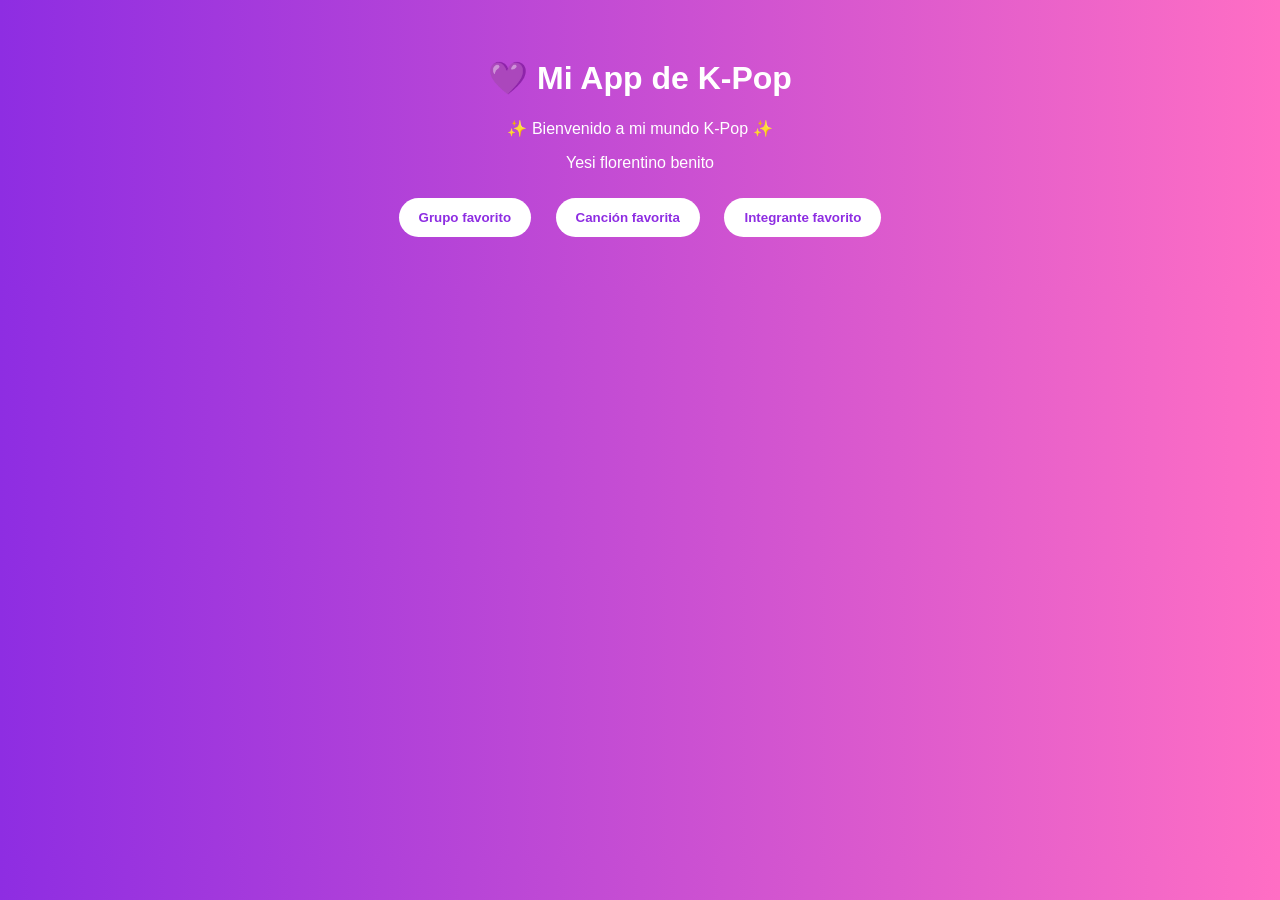
<file: index.html>
<!DOCTYPE html>
<html lang="es">
<head>
  <meta charset="UTF-8">
  <title>App K-Pop</title>
  <link rel="stylesheet" href="style.css">
</head>
<body>

<h1>💜 Mi App de K-Pop</h1>
<p>✨ Bienvenido a mi mundo K-Pop ✨</p>
<p>Yesi florentino benito</p>

<button onclick="location.href='grupo.html'">Grupo favorito</button>
<button onclick="location.href='cancion.html'">Canción favorita</button>
<button onclick="location.href='integrante.html'">Integrante favorito</button>

</body>
</html>
</file>
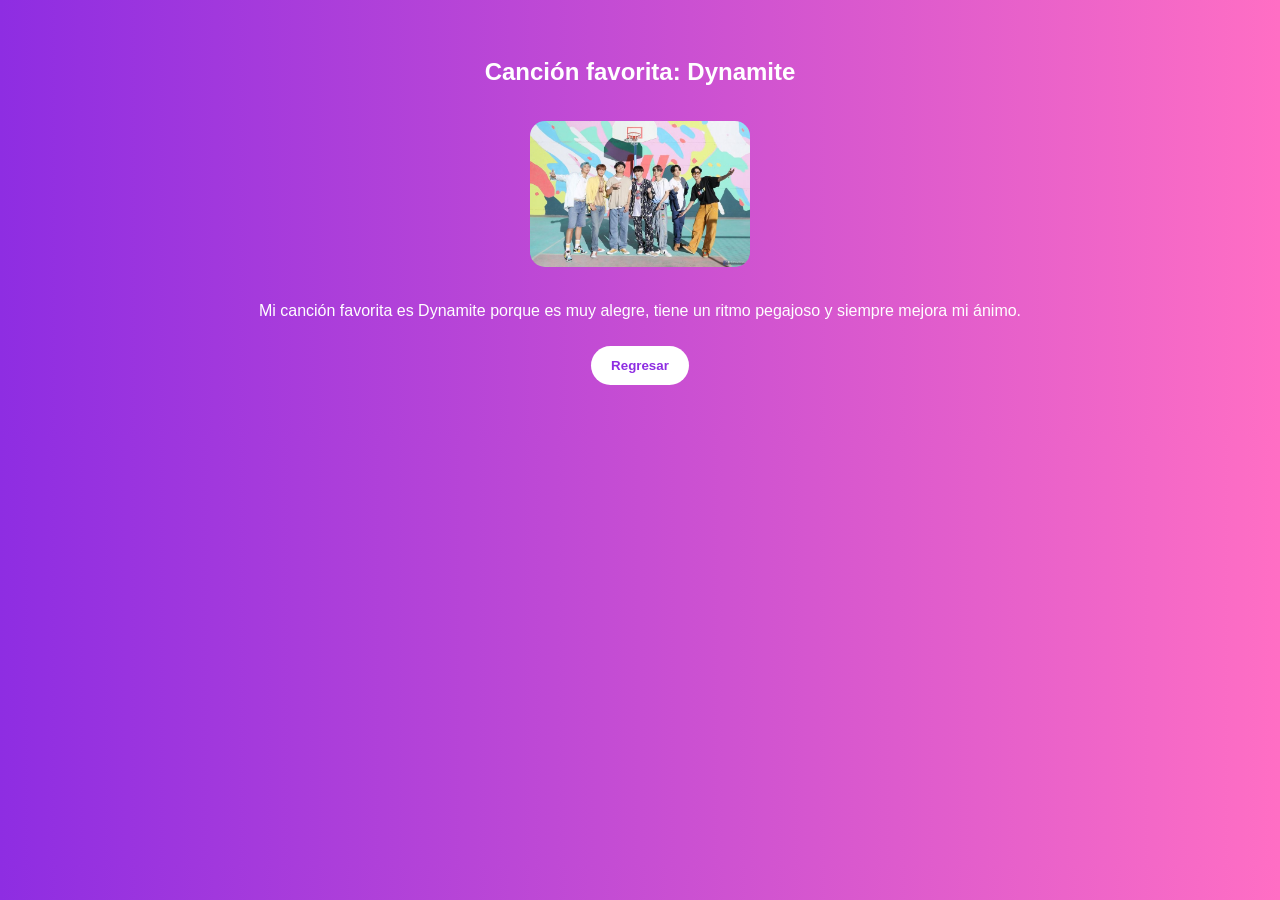
<file: cancion.html>
<!DOCTYPE html>
<html lang="es">
<head>
  <meta charset="UTF-8">
  <title>Canción favorita</title>
  <link rel="stylesheet" href="style.css">
</head>
<body>

<h2>Canción favorita: Dynamite</h2>
<img src="dynamite.jpg">

<p>Mi canción favorita es Dynamite porque es muy alegre, tiene un ritmo pegajoso y siempre mejora mi ánimo.</p>

<button onclick="location.href='index.html'">Regresar</button>

</body>
</html>
</file>
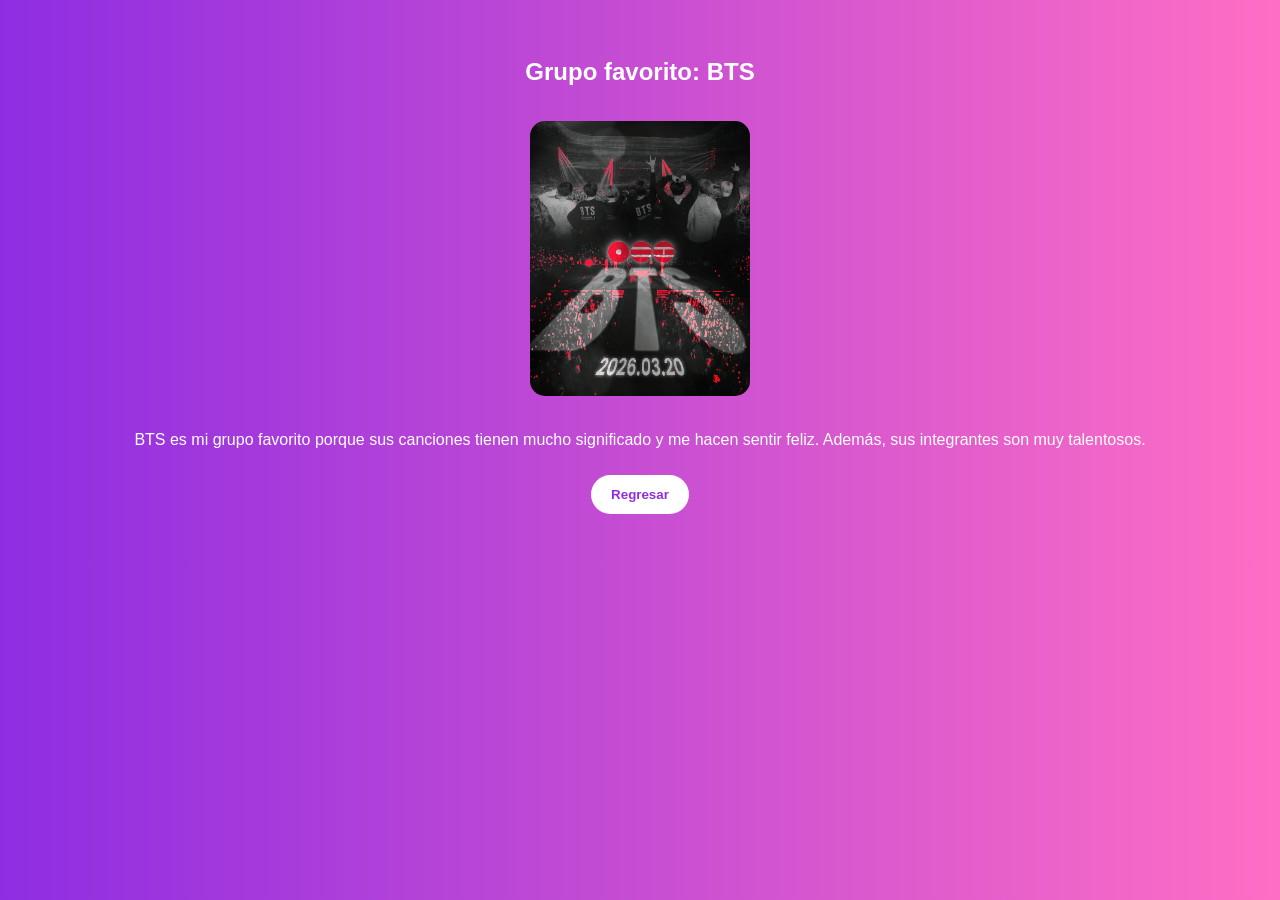
<file: grupo.html>
<!DOCTYPE html>
<html lang="es">
<head>
  <meta charset="UTF-8">
  <title>Grupo favorito</title>
  <link rel="stylesheet" href="style.css">
</head>
<body>

<h2>Grupo favorito: BTS</h2>
<img src="bts.jpg">

<p>BTS es mi grupo favorito porque sus canciones tienen mucho significado y me hacen sentir feliz. Además, sus integrantes son muy talentosos.</p>

<button onclick="location.href='index.html'">Regresar</button>

</body>
</html>
</file>
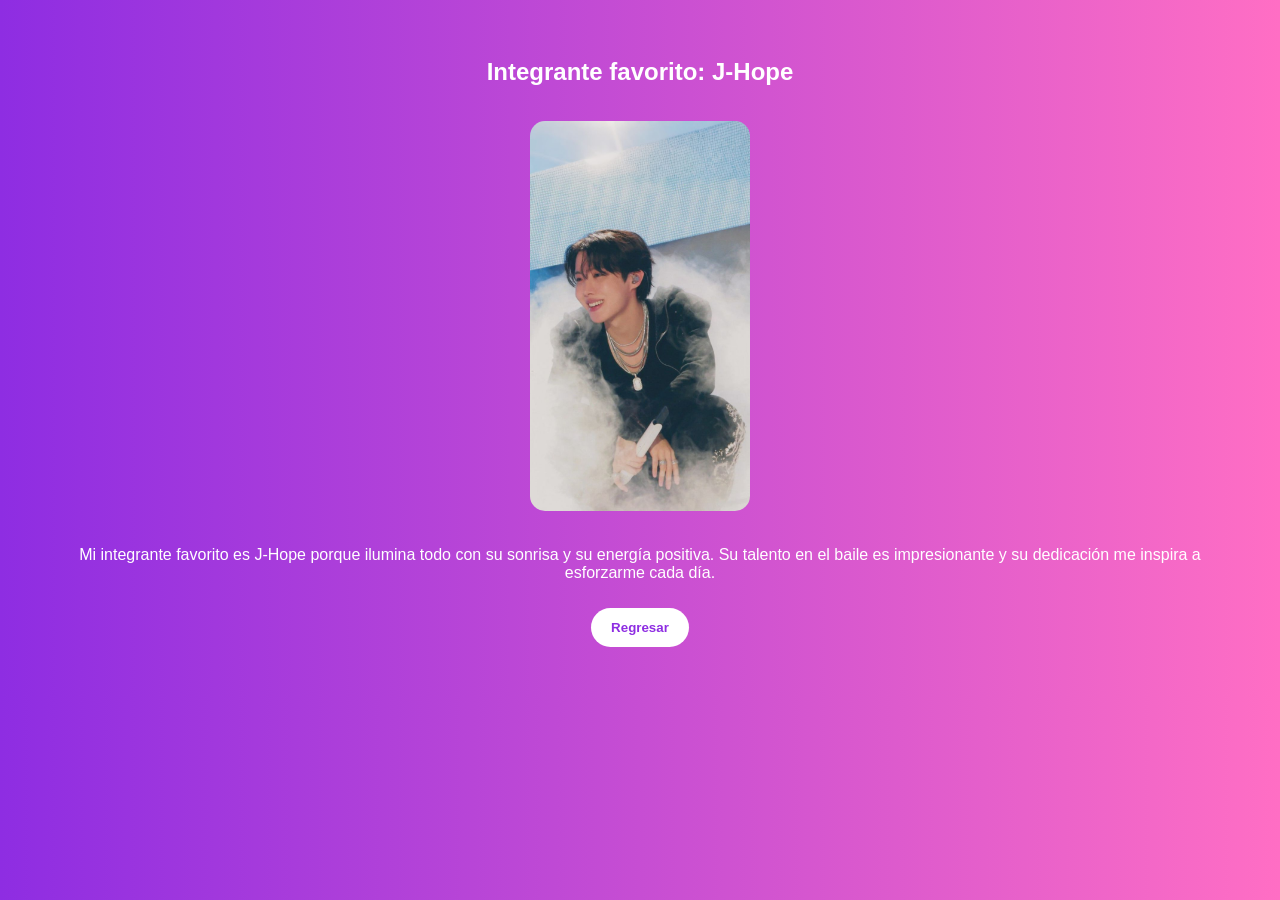
<file: integrante.html>
<!DOCTYPE html>
<html lang="es">
<head>
  <meta charset="UTF-8">
  <title>Integrante favorito</title>
  <link rel="stylesheet" href="style.css">
</head>
<body>

<h2>Integrante favorito: J-Hope</h2>
<img src="jhope.jpg">

<p>Mi integrante favorito es J-Hope porque ilumina todo con su sonrisa y su energía positiva. Su talento en el baile es impresionante y su dedicación me inspira a esforzarme cada día.</p>

<button onclick="location.href='index.html'">Regresar</button>

</body>
</html>
</file>
<file: style.css>
body {
  font-family: Arial;
  text-align: center;
  background: linear-gradient(to right, #8e2de2, #ff6ec4);
  color: white;
  padding: 30px;
}

button {
  padding: 12px 20px;
  margin: 10px;
  border: none;
  background: white;
  color: #8e2de2;
  border-radius: 20px;
  cursor: pointer;
  font-weight: bold;
}

img {
  width: 220px;
  border-radius: 15px;
  margin: 15px;
}
</file>
